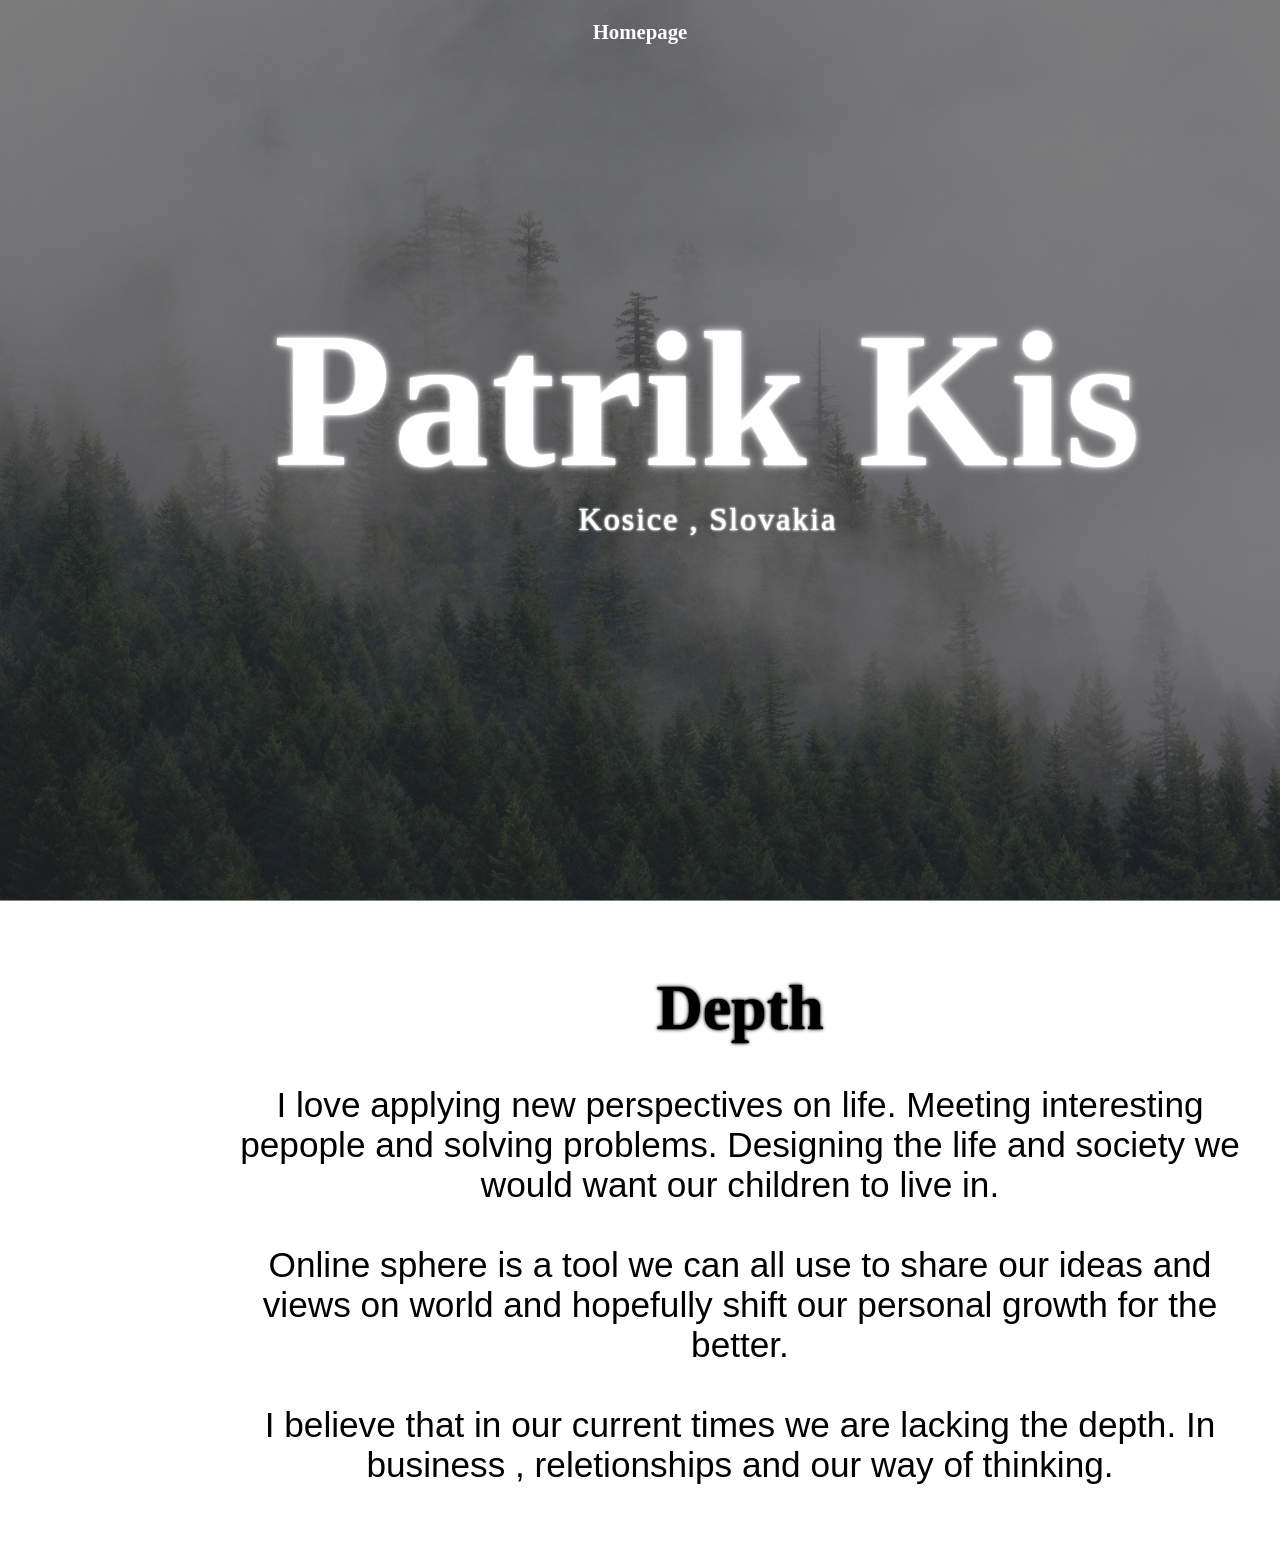
<file: Depth.html>
<html lang="en">
<head>
    <meta charset="UTF-8">
    <meta http-equiv="X-UA-Compatible" content="IE=edge">
    <meta name="viewport" content="width=device-width, initial-scale=1.0">
    <link rel="stylesheet" href="styles.css">
    <title>Depth</title>
</head>
<body>
    <nav class="navbar">
        <ul>
            <li><a href="C:\Users\patri\OneDrive\Dokumenty\PK_twitter\Web\Html.html">Homepage</a></li>
        </ul>
    </nav>
    <section id="home">
        <div class="main">
            <h1 class="headings1">Patrik Kis</h1>
            <h2 class="headings5"></h2>
            <a class="lokacia" href="https://en.wikipedia.org/wiki/Ko%C5%A1ice" target="_blank" rel="noopener noreferrer">Kosice , Slovakia</a>
       
         </div>
    </section>

    <section id="about">
        <div id="pic">
            <div id="intro">
                <h1 class="headings">Depth</h1>
                <p class="text">
                    I love applying new perspectives on life. Meeting interesting pepople and solving problems. Designing the life and society we would want our children to live in.<br>
                    <br>
                    Online sphere is a tool we can all use to share our ideas and views on world and hopefully shift our personal growth for the better.<br>
                    <br>
                    I believe that in our current times we are lacking the depth. In business , reletionships and our way of thinking. <br>
                </p>


            </div>



        </div>


    </section>
    
</body>
</html>
</file>
<file: styles.css>
*{
    margin: 0;
    padding: 0;
    box-sizing: border-box;
}
html{
    scroll-behavior: smooth;
}
.navbar{
    display: flex;
    justify-content: center;
    align-items: center;
    background-color: rgba(0, 0, 0, 0.5);
    position: sticky;
    top: 0;
}

.navbar ul{
    display: flex;
    list-style: none;
    margin: 20px 0px;
}

.navbar ul li{
    font-family: times new normal;
    font-size: 1.3rem;
    font-weight: bold;
}

.navbar ul li a{
    text-decoration: none;
    color: white;
    padding: 8px 25px;
    transition: all .5s ease;
}

.navbar ul li a:hover{
    background-color: white;
    color: black;
    box-shadow: 0 0 10px white;
}


#home{
    display:flex;
    flex-direction: column;
    background-color: rgba(0, 0, 0, 0.5);
    height: 837px;
    justify-content: center;
    align-items: center;
    color: white;

}

#home::before{
    content: "";
    position: absolute;
    top: 0;
    right: 0;
    background: url('img3.jpg') no-repeat center center/cover;
    height: 900px;
    width: 100%;
    z-index: -1;
    opacity: .8;
}

.main{
    display: flex;
    flex-direction: column;
    align-items: center;
    position: absolute;
    top: 30%;
    right: 10%;
}

.headings1{
    font-family: times new normal;
    font-size: 12rem;
    text-align: center;
    margin: 10px;
    text-shadow: 0 0 1px white , 0 0 3px white, 0 0 8px white;
    letter-spacing: 2px;
    margin-top: 20px;

}





.headings{
    font-family: times new normal;
    font-size: 4rem;
    text-align: center;
    text-shadow: 0 0 1px black , 0 0 2px black, 0 0 4px black;
    margin: 40px;
}
.headings6{
    font-family: times new normal;
    font-size: 5rem;
    text-align: center;
    text-shadow: 0 0 2px white , 0 0 4px white, 0 0 6px white;
    margin: 40px;
    
}

.headings3{
    font-family: times new normal;
    font-size: 6rem;
    text-align: center;
    text-shadow: 0 0 1px black , 0 0 2px black, 0 0 4px black;
    margin: 40px;
}
.headings5{
    font-family: times new normal;
    font-size: 2rem;
    text-align: center;
    text-shadow: 0 0 1px white , 0 0 2px white, 0 0 3px white;
    margin-bottom: 70px;
    letter-spacing: 2px;

}

.headings4{
    font-family: times new normal;
    font-size: 2rem;
    text-align: center;
    text-shadow: 0 0 1px black, 0 0 2px black, 0 0 2px black;
    margin-bottom: 70px;
    letter-spacing: 2px;

}

.headings5:hover{
    text-shadow: 0 0 2px white , 0 0 4px white, 0 0 6px white;
    

}
.btn{
    font-family: times new normal;
    font-size: 2rem;
    text-align: center;
    text-shadow: 0 0 1px white , 0 0 2px white, 0 0 3px white;
    margin: -90px;
    letter-spacing: 2px;
    outline: none;
    transition: 0.3s ease;
    border: none;
    background-color: transparent;
    color: white;

}

.lokacia{
    font-family: times new normal;
    font-size: 2rem;
    text-align: center;
    text-shadow: 0 0 1px white , 0 0 2px white, 0 0 3px white;
    margin: -90px;
    letter-spacing: 2px;
    outline: none;
    transition: 0.3s ease;
    border: none;
    background-color: transparent;
    color: white;
    text-decoration: none;
}

.lokacia:hover{
    cursor: pointer;
    background-color: transparent;
    color: white;
    text-shadow: 0 0 2px white , 0 0 3px white, 0 0 4px white;
    font-weight: bold;
    font-family: times new normal;
    text-decoration: none;
}

#about{
    display: flex;
    flex-direction: column;
    box-sizing: border-box;
    padding: 20px;
    margin-bottom: 50px;
    margin-left: 200px;

}

#pic{
   display: flex;
}

#pic img{
    width: 575px;
    height: 400px;
}

#intro{
    display: flex;
    flex-direction: column;
    text-align: justify;
    padding: 10px;
}

#intro h2{
    font-size: 2rem;
    margin-bottom: 20px;
}

#vzdelanie{
    display: flex;
    flex-direction: column;
    background: url('img1.jpg') no-repeat center center/cover;
    align-items: center;
    padding: 20px;

}

.gallery{
    display: flex;
    flex-wrap: wrap;
    justify-content: space-around;
    box-sizing: border-box;

}


.row {
    display: flex;
    justify-content: space-around;
    flex-wrap: wrap;
    box-sizing: border-box;
}

.box{
    display: flex;
    flex-direction: column;
    width: 350px;
    height: 450px;
    margin: 10px;
    align-items: center;
    text-align: justify;
    padding: 10px;
    border-radius: 15px;
    background: linear-gradient(to top , rgb(7, 15, 37) 50% , white 50%);
    background-size: 100% 200%;
    transition: all .8s;
    opacity: 0.9;
    box-shadow: 0 0 20px white;

}

.box:hover{
    background-position:left bottom ;
    color: white;
    border: none;
    box-shadow: 0 0 20px rgb(7, 15, 37);
}

.text{
    font-family:Arial, Helvetica, sans-serif;
    font-size: 2.2rem;
    text-align: center;


}

#kontakt{
    display: flex;
    flex-direction: column;
    box-sizing: border-box;
    background-color: black;
    color: white;
    padding: 20px;
    text-shadow: 0 0 3px white;

}

.form{
    display: flex;
    flex-direction: column;
    box-sizing: border-box;
    align-items: center;
    margin: 20px 0px;
    font-family: times new normal;
    font-weight: bold;

}

.input{
    padding: 12px;
    margin: 15px;
    width: 30%;
    border: none;
    outline: none;
    font-family: times new normal;
    font-weight: bold;
    box-shadow: 0 0 8px white;

}

#msg{
    width: 20%;
    padding: 10px;
    margin: 15px;
    border: none;
    outline: none;
    font-family: times new normal;
    font-weight: bold;
    box-shadow: 0 0 8px white;


}

#send{
    padding: 10px;
    width: 10%;
    margin: 40px;
    border: none;
    outline: none;
    font-family: times new normal;
    font-weight: bold;

}

#send:hover{
    cursor: pointer;
    box-shadow: 0 0 10px white;
}

.text1{
    font-family: times new normal;
    font-weight: bold;
    text-align: center;
    font-size: 1.1rem;
}

.skola{
    font-family: times new normal;
    font-size: 1.1rem;
    text-align: center;
    outline: none;
    transition: 0.3s ease;
    border: none;
    color: black;
    text-decoration: none;
    transition: all .8s;
    text-shadow: 0 0 1px white , 0 0 2px white, 0 0 3px white;


}

.skola:hover{
    text-shadow: 0 0 1px white;
    color: white;
}

.last{
    font-size: 1.5rem;
}
</file>
